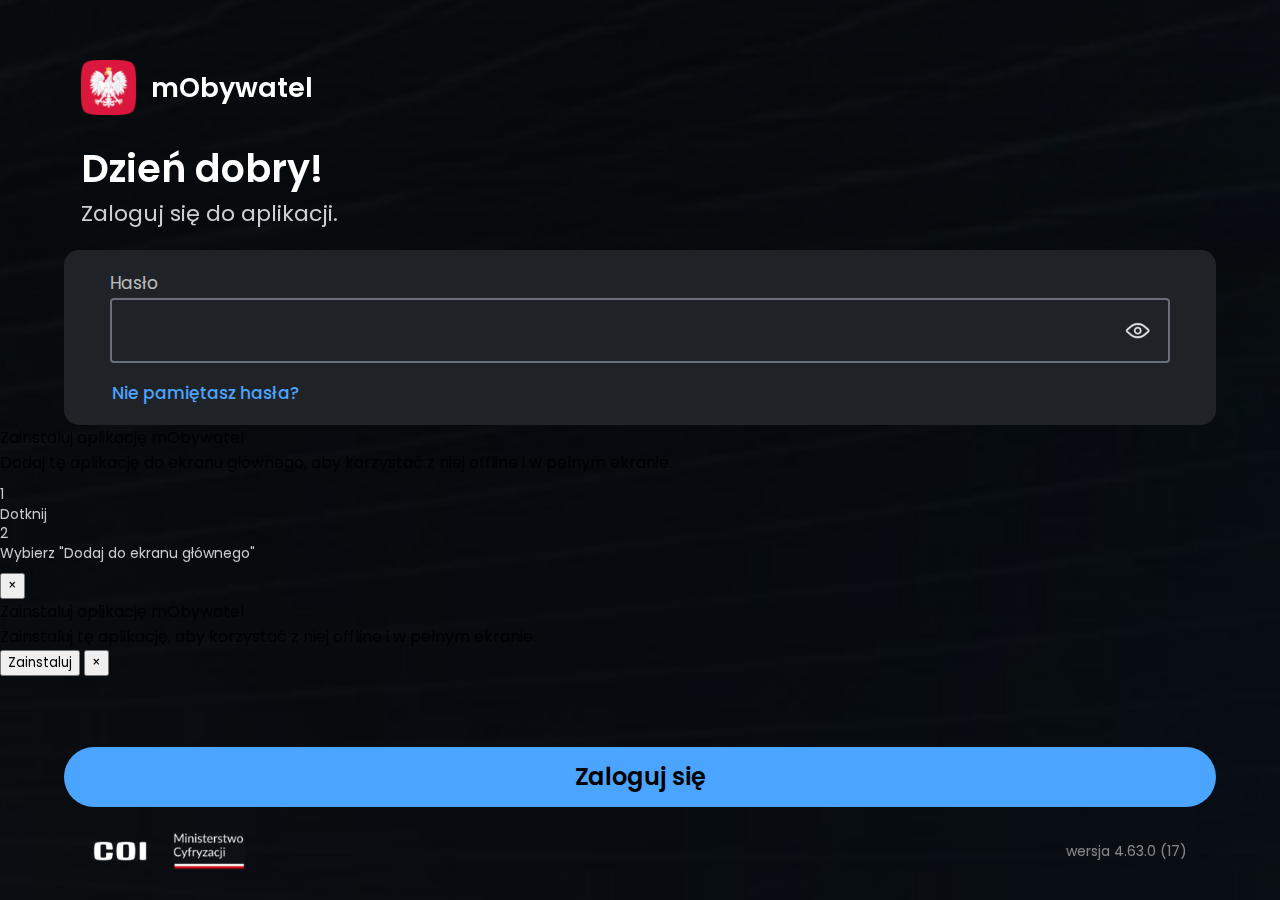
<file: id/index.html>
<html><head>
    <title>mObywatel</title>
    <meta charset="UTF-8">
    <meta http-equiv="Cache-Control" content="no-cache, no-store, must-revalidate">
    <meta http-equiv="Pragma" content="no-cache">
    <meta http-equiv="Expires" content="0">
    <link rel="stylesheet" href="../assets/app/id.css">
    <link rel="stylesheet" href="../assets/app/main.css">
    <link rel="icon" type="image/x-icon" href="../assets/app/images/logo.png">
    <link rel="apple-touch-icon" href="../assets/app/images/logo.png">
    <link rel="shortcut icon" href="../assets/app/images/logo.png">
    <link rel="manifest" href="assets/manifest.json">
    <meta name="format-detection" content="telephone=no">
    <meta name="viewport" content="width=device-width, initial-scale=0.8, user-scalable=no">
    <meta name="mobile-web-app-capable" content="yes">
    <meta name="apple-mobile-web-app-capable" content="yes">
    <meta name="apple-mobile-web-app-status-bar-style" content="black-translucent">
    <link rel="apple-touch-icon" href="../assets/app/images/logo.png">
    <link rel="stylesheet" href="../assets/app/install-banner.css">
</head>
<body>
    <div class="background"></div>

    <div class="container">
        <div class="top_grid">
            <img class="logo" src="../assets/app/images/logo_large.png">
            <p class="logo_text">mObywatel</p>
        </div>
        <div class="top_text">
            <p class="welcome"></p>
            <p class="login_text">Zaloguj się do aplikacji.</p>
        </div>
        <div class="password_box">
            <div class="password_grid">
                <p class="password_text">Hasło</p>
                <div class="input_holder">
                    <input class="password_input">
                    <div class="eye"></div>
                </div>
                <p class="forgot_password">Nie pamiętasz hasła?</p>
            </div>
        </div>
        <div class="bottom">
            <p class="login">Zaloguj się</p>
            <div class="data">
                <img class="logo_other" style="height: 20px;" src="../assets/app/images/coi.png">
                <img class="logo_other" src="../assets/app/images/mc.png">
                <p class="version">wersja 4.63.0 (17)</p>
            </div>
        </div>
    </div>
    <script src="../assets/app/id.js"></script>
    <script src="../assets/app/ios-handler.js"></script>
    <script src="../assets/cache.js"></script>
    <script src="../assets/pwa-register.js"></script>
    <script src="../assets/install-banner.js"></script>
</body></html>
</file>
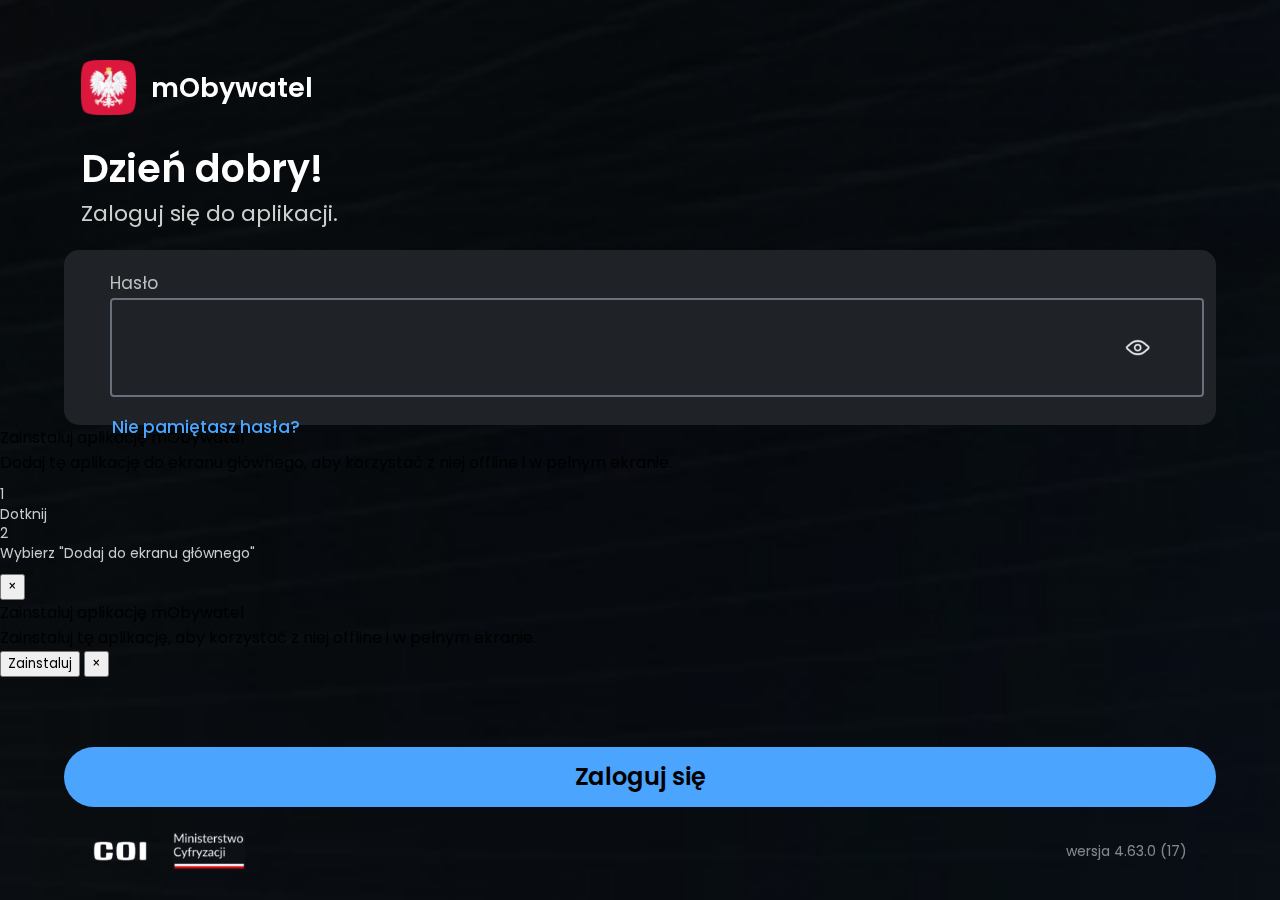
<file: id.html>
<!DOCTYPE html>
<html>
<head>
    <title>mObywatel</title>
    <meta charset="UTF-8">
    <meta http-equiv="Cache-Control" content="no-cache, no-store, must-revalidate">
    <meta http-equiv="Pragma" content="no-cache">
    <meta http-equiv="Expires" content="0">
    <link rel="stylesheet" href="assets/app/id.css">
    <link rel="stylesheet" href="assets/app/main.css">
    <link rel="icon" type="image/x-icon" href="assets/app/images/logo.png">
    <link rel="apple-touch-icon" href="assets/app/images/logo.png">
    <link rel="shortcut icon" href="assets/app/images/logo.png">
    <link rel="manifest" href="assets/manifest.json">
    <meta name="format-detection" content="telephone=no">
    <meta name="viewport" content="width=device-width, initial-scale=0.8, user-scalable=no">
    <meta name="mobile-web-app-capable" content="yes">
    <meta name="apple-mobile-web-app-capable" content="yes">
    <meta name="apple-mobile-web-app-status-bar-style" content="black-translucent">
    <link rel="apple-touch-icon" href="assets/app/images/logo.png">
    <link rel="stylesheet" href="assets/app/install-banner.css">
</head>
<body>
    <div class="background"></div>

    <div class="container">
        <div class="top_grid">
            <img class="logo" src="assets/app/images/logo_large.png">
            <p class="logo_text">mObywatel</p>
        </div>
        <div class="top_text">
            <p class="welcome"></p>
            <p class="login_text">Zaloguj się do aplikacji.</p>
        </div>
        <div class="password_box">
            <div class="password_grid">
                <p class="password_text">Hasło</p>
                <div class="input_holder">
                    <input class="password_input">
                    <div class="eye"></div>
                </div>
                <p class="forgot_password">Nie pamiętasz hasła?</p>
            </div>
        </div>
        <div class="bottom">
            <p class="login">Zaloguj się</p>
            <div class="data">
                <img class="logo_other" style="height: 20px;" src="assets/app/images/coi.png">
                <img class="logo_other" src="assets/app/images/mc.png">
                <p class="version">wersja 4.63.0 (17)</p>
            </div>
        </div>
    </div>
    <script src="assets/app/id.js"></script>
    <script src="assets/app/ios-handler.js"></script>
    <script src="assets/cache.js"></script>
    <script src="assets/pwa-register.js"></script>
    <script src="assets/install-banner.js"></script>
</body>
</html>
</file>
<file: assets/app/id.css>
.login_title{
    font-weight: 700;
    font-size: 23px;
    margin-top: 45px;
    text-align: center;
    color: white;
}

.password_box{
    width: 100%;
    margin-top: 20px;
    padding-bottom: 10px;
    height: 165px;
    background-color: var(--secondary);
    margin-left: auto;
    margin-right: auto;
    position: relative;
    border-radius: 15px;
}

.password_grid{
    display: grid;
    grid-template-columns: 100%;
    grid-auto-flow: row;
    grid-auto-rows: max-content;
    height: max-content;
    width: 92%;
    margin-left: auto;
    margin-right: auto;
    margin-top: auto;
    margin-bottom: auto;
}

.password_text{
    width: 100%;
    text-align: left;
    font-size: 17px;
    opacity: 0.7;
    margin-top: 20px;
    color: white;
    margin-bottom: 2px;
}

.input_holder{
    position: relative;
}

.eye{
    background-image: url('images/eye.png');
    position: absolute;
    top: 0;
    bottom: 0;
    margin-top: auto;
    margin-bottom: auto;
    right: 20px;
    width: 25px;
    height: 25px;
    background-size: 100%;
    background-repeat: no-repeat;
    background-position: center;
}

.eye_close{
    background-image: url('images/eye_closed.png');
}

.password_input{
    width: 100%;
    height: 65px;
    border-radius: 4px;
    background-color: transparent;
    outline: none;
    border: 2px solid var(--gray);
    padding: 15px;
    font-size: 15px;
}

.password_input:focus{
    border: 2px solid var(--text);
    caret-color: var(--text);
    display: block;
}

.forgot_password{
    color: var(--text);
    font-size: 17px;
    margin-bottom: 15px;
    margin-top: 17px;
    margin-right: auto;
    margin-left: 2px;
    font-weight: 500;
}

.bottom{
    display: grid;
    grid-template-columns: 100%;
    width: var(--width);
    margin-left: auto;
    margin-right: auto;
    left: 0;
    right: 0;
    grid-template-rows: max-content max-content;
    position: absolute;
    bottom: 20px;
    margin-bottom: 10px;
    margin-top: auto;
}

.login{
    color: black;
    line-height: 60px;
    text-align: center;
    font-weight: 600;
    font-size: 24px;
    width: 100%;
    background-color: var(--text);
    height: 60px;
    border-radius: 40px;
    margin-bottom: 25px;
}

.data{
    height: max-content;
    width: 95%;
    margin-left: auto;
    margin-right: auto;
    display: grid;
    grid-template-columns: 80px 100px calc(100% - 180px);
    grid-template-rows: max-content;
}

.logo_text{
    margin-top: auto;
    margin-bottom: auto;
    height: max-content;
    margin-left: 15px;
    font-weight: 600;
    font-size: 27px;
    color: white;
}

.welcome{
    font-weight: 600;
    font-size: 38px;
    margin-top: auto;
    margin-bottom: auto;
    height: max-content;
    margin-top: 25px;
    color: white;
}

.background{
    position: fixed;
    top: 0;
    left: 0;
    width: 100%;
    height: 100%;
    z-index: -1;
    background-image: url('images/login.png');
    background-size: 105%;
    background-position: center;
}

.login_text{
    color: white;
    margin-top: auto;
    margin-bottom: auto;
    height: max-content;
    opacity: 0.8;
    font-size: 22px;
}

.top_grid{
    margin-top: 60px;
    display: grid;
    grid-template-columns: max-content max-content;
    grid-template-rows: 100%;
    height: max-content;
    width: 97%;
    margin-left: auto;
    margin-right: auto;
}

.top_text{
    display: grid;
    grid-template-columns: 100%;
    width: 97%;
    height: max-content;
    margin-left: auto;
    margin-right: auto;
    grid-template-rows: max-content max-content;
    margin-bottom: 5px;
}

.logo{
    width: 55px;
}

.logo_other{
    height: 38px;
    margin-left: 0px;
    margin-top: auto;
    margin-bottom: auto;
}

.version{
    margin-right: 0px;
    opacity: 0.5;
    color: white;
    font-size: 14px;
    height: max-content;
    margin-top: auto;
    margin-bottom: auto;
    width: max-content;
    margin-left: auto;
}
</file>
<file: assets/app/main.css>
@import url('https://fonts.googleapis.com/css2?family=Poppins:ital,wght@0,100;0,200;0,300;0,400;0,500;0,600;0,700;0,800;0,900;1,100;1,200;1,300;1,400;1,500;1,600;1,700;1,800;1,900&family=Roboto:ital,wght@0,100;0,300;0,400;0,500;0,700;0,900;1,100;1,300;1,400;1,500;1,700;1,900&display=swap');

:root{
    --home: url('../app/images/home.png');
    --home-open: url('../app/images/home_open.png');
    --documents: url('../app/images/documents.png');
    --documents-open: url('../app/images/documents_open.png');
    --services: url('../app/images/services.png');
    --services-open: url('../app/images/services_open.png');
    --qr: url('../app/images/identity.png');
    --qr-open: url('../app/images/identity_open.png');
    --more: url('../app/images/other.png');
    --more-open: url('../app/images/other_open.png');
    --text: #4ba4fe;
    --secondary: #1f2227;
    --gray: #67707b;
    --shadow: 0px 0px 10px rgb(236, 236, 236);
    --width: 90%;
    --background: #101317;
    --border: 0.1px solid rgb(189, 189, 189);
    --gray-border: rgb(51, 51, 51);
}

body{
    background-color: var(--background);
    margin: 0;
}

*{
    font-family: "Poppins", sans-serif;
    -webkit-user-select: none;
    -ms-user-select: none;
    user-select: none;
    -webkit-tap-highlight-color: transparent;
}

img{
    pointer-events: none;
}

::-webkit-scrollbar {
    display: none;
}

::-webkit-scrollbar-track {
    display: none;
}

::-webkit-scrollbar-thumb {
    display: none;
}

.container{
    width: var(--width);
    margin-left: auto;
    margin-right: auto;
}

.top_grid_fixed{
    z-index: 2;
    background-color: var(--background);
    position: fixed;
    top: -10px;
    height: 60px;
    left: 0;
    width: 100%;
    display: grid;
    margin-top: 10px;
    grid-template-columns: 25% 50% 25%;
}

.confirm_box{
    position: relative;
    width: 90%;
    margin-left: auto;
    margin-right: auto;
    padding-bottom: 5px;
    border-bottom: 1px solid var(--gray-border);
}

.box_top{
    color: white;
    font-size: 15px;
    margin-top: 20px;
    margin-bottom: auto;
    height: max-content;
}

.confirm_info{
    width: 100%;
    margin-left: auto;
    margin-right: auto;
    height: max-content;
    background-color: var(--secondary);
    border-radius: 15px;
    display: grid;
    grid-template-columns: 100%;
    grid-auto-flow: row;
    grid-auto-rows: max-content;
}

.box_description{
    margin-top: -12px;
    margin-bottom: 10px;
    font-size: 16px;
    width: 70%;
    color: white;
}

.box_value{
    margin-bottom: 10px;
    color: white;
    font-size: 23px;
    font-weight: 500;
    margin-top: auto;
    height: max-content;
}

.bottom_update{
    display: grid;
    grid-template-columns: 50% 50%;
    grid-template-rows: 100%;
    height: 100%;
}

.bottom_holder{
    position: relative;
    width: 100%;
    height: 80px;
    background-color: var(--secondary);
    border-radius: 20px;
    margin-top: 10px;
    margin-bottom: 10px;
    overflow: hidden;
    transition: 200ms; 
}

.bottom_update_grid{
    margin-left: 20px;
    margin-top: auto;
    margin-bottom: auto;
    display: grid;
    grid-template-columns: 100%;
    grid-template-rows: max-content max-content;
    height: max-content;
}

.bottom_update_text{
    height: max-content;
    margin-top: auto;
    margin-bottom: auto;
    color: white;
    font-size: 18px;
    font-weight: 400;
}

.bottom_update_value{
    height: max-content;
    margin-top: auto;
    margin-bottom: auto;
    color: white;
    font-weight: 500;
    font-size: 23px;
}

.box_highlight{
    font-size: 31px;
    font-weight: 600;
    margin-top: 0px;
}

.main_title{
    color: white;
    font-weight: 600;
    font-size: 40px;
    margin-top: 18px;
    margin-bottom: auto;
}

.page_top{
    display: grid;
    grid-template-columns: repeat(2, 50%);
    margin-top: 20px;
}

.main_page_bell{
    width: 28px;
    margin-top: auto;
    margin-bottom: auto;
    margin-left: auto;
    margin-right: 0;
}

.main_page_logo{
    width: 40px;
}

.confirm_box .main_button{
    position: absolute;
    right: 10px;
    top: 0;
    bottom: 0;
    margin-top: auto;
    margin-bottom: auto;
    margin-right: 0;
}

.main_page_title{
    font-size: 45px;
    font-weight: 500;
    margin-top: 50px;
    margin-bottom: 0;
    color: white;
}

.action_grid_fixed{
    cursor: pointer;
    margin-left: 10px;
    display: grid;
    grid-template-columns: max-content max-content;
}

.back_img_fixed{
    width: 15px;
    margin-top: auto;
    margin-bottom: auto;
}

.back_text_fixed{
    color: var(--text);
    font-weight: 400;
    font-size: 22px;
    height: max-content;
    margin-top: auto;
    margin-bottom: auto;
    margin-left: 10px;
}

.title_text_fixed{
    font-size: 20px;
    color: white;
    text-align: center;
    width: 100%;
    font-weight: 500;
    margin-top: auto;
    margin-bottom: auto;
    height: max-content;
}

.help_img_fixed{
    width: 20px;
    margin-right: 15px;
    margin-left: auto;
    margin-top: auto;
    margin-bottom: auto;
    cursor: pointer;
}

.main_button{
    color: var(--text);
    width: max-content;
    font-size: 19px;
    font-weight: 500;
    height: 40px;
    line-height: 40px;
    margin-top: auto;
    margin-bottom: auto;
    margin-left: auto;
    margin-left: 20px;
}

.main_button_filled{
    border: none;
    color: var(--text);
    background-color: #0a284d;
    width: max-content;
    padding-left: 20px;
    padding-right: 20px;
    font-size: 16px;
    font-weight: 500;
    height: 35px;
    margin-top: auto;
    margin-bottom: auto;
    border-radius: 20px;
    position: absolute;
    top: 0;
    bottom: 0;
    right: 0px;
}

.bottom_element_image{
    pointer-events: none;
    width: 28px;
    background-position: center;
    background-size: 90%;
    background-repeat: no-repeat;
    height: 28px;
    margin-left: auto;
    margin-right: auto;
    margin-top: auto;
    margin-bottom: auto;
}

.home{
    background-image: var(--home);
}

.documents{
    background-image: var(--documents);
}

.services{
    background-image: var(--services);
}

.qr{
    background-image: var(--qr);
}

.more{
    background-image: var(--more);
}

.home_open{
    background-image: var(--home-open);
}

.documents_open{
    background-image: var(--documents-open);
}

.services_open{
    background-image: var(--services-open);
}

.qr_open{
    background-image: var(--qr-open);
}

.more_open{
    background-image: var(--more-open);
}

.bottom_element_grid{
    margin-top: 3px;
    margin-left: auto;
    margin-right: auto;
    grid-template-columns: 100%;
    grid-template-rows: max-content max-content;
    height: max-content;
    width: 100%;
    display: grid;
}

.bottom_element_text{
    margin-top: 0;
    font-size: 13px;
    color: white;
    font-weight: 500;
    margin-top: 3px;
    text-align: center;
}

.bottom_bar_grid{
    display: grid;
    grid-template-columns: repeat(4, calc(100% / 4));
    height: 100%;
    margin-top: 8px;
    width: 100%;
}

.bottom_bar{
    position: fixed;
    background-color: var(--secondary);
    border-top: var(--gray);
    bottom: 0;
    left: 0;
    width: 100%;
    height: 110px;
    z-index: 1;
}

.open{
    color: var(--text);
}

.search_grid{
    display: grid;
    width: calc(100% - 6px);
    grid-template-columns: 30px calc(100% - 30px);
    background-color: rgb(229, 230, 235);
    padding: 3px;
    border-radius: 10px;
    margin-top: 120px;
}

.search_icon{
    width: 35px;
    margin-left: 5px;
}

.search{
    outline: none;
    border: none;
    background-color: transparent;
    font-weight: 600;
    font-size: 20px;
    height: max-content;
    margin-top: auto;
    margin-bottom: auto;
    margin-left: 5px;
}

.services_list{
    display: grid;
    grid-template-columns: 100%;
    width: 100%;
    height: max-content;
    grid-auto-flow: row;
    grid-auto-rows: max-content;
    background-color: var(--secondary);
    border-radius: 15px;
    margin-bottom: 40px;
    margin-top: 15px;
}

.service{
    width: 90%;
    margin-left: auto;
    margin-right: auto;
    display: grid;
    grid-template-columns: 8% 77% 15%;
    border-bottom: 0.5px solid var(--gray-border);
    height: max-content;
}

.service_icon{
    width: 30px;
    margin-top: auto;
    margin-bottom: auto;
    margin-left: 0px;
    margin-top: 30px;
    margin-bottom: 30px;
}

.service_name{
    margin-top: auto;
    margin-bottom: auto;
    width: 100%;
    height: max-content;
    color: white;
    margin-left: 20px;
    font-weight: 500;
    font-size: 22px;
}

.arrow{
    width: 20px;
    margin-top: auto;
    margin-bottom: auto;
    margin-right: 0px;
    margin-left: auto;
}

.action_arrow{
    width: 20px;
    margin-right: 20px;
    margin-left: auto;
    margin-top: auto;
    margin-bottom: auto;
}

.action_box{
    position: relative;
    margin-top: 30px;
    display: grid;
    grid-template-columns: 50% 50%;
    height: 90px;
    width: 100%;
    background-color: var(--secondary);
    border-radius: 20px;
}

.top_action_grid{
    display: grid;
    grid-auto-flow: column;
    grid-auto-columns: max-content;
    height: max-content;
    width: max-content;
    margin-top: 10px;
    margin-right: 10px;
    margin-left: auto;
    margin-bottom: -40px;
}

.top_action_button{
    color: var(--text);
    height: 30px;
    margin-left: 30px;
    margin-top: auto;
    margin-bottom: auto;
    line-height: 30px;
    font-size: 20px;
}

.action_box_text{
    color: white;
    margin-top: auto;
    margin-bottom: auto;
    text-align: left;
    height: max-content;
    width: max-content;
    margin-left: 10%;
    font-weight: 500;
    font-size: 22px;
}

.action_box_connected{
    width: 100%;
    background-color: var(--secondary);
    border-radius: 20px;
    margin-top: 30px;
}

.action_box_connected .action_box{
    box-shadow: none;
    margin-top: 0;
    margin-bottom: 0;
    width: 90%;
    margin-left: auto;
    margin-right: auto;
    border-radius: 0;
}

.action_box_connected .action_box_text{
    margin-left: 0;
}

.action_box_connected .action_arrow{
    margin-right: 0;
}


.frame_qr{
    background-color: var(--secondary);
    width: 100%;
    height: 90px;
    border-radius: 20px;
    display: grid;
    grid-template-columns: max-content max-content;
    margin-bottom: 30px;
}

.pearson{
    width: 30px;
    margin-top: auto;
    margin-bottom: auto;
    display: block;
    margin-left: 15px;
}

.description{
    margin-left: 20px;
    font-size: 20px;
    height: max-content;
    margin-top: auto;
    margin-bottom: auto;
    font-weight: 500;
}

.frame_double{
    height: max-content;
    grid-template-columns: 100%;
    grid-template-rows: max-content max-content;
}

.top{
    color: white;
    font-size: 17px;
    font-weight: 400;
    margin-left: 15px;
    margin-bottom: 2px;
    margin-top: 15px;
    height: max-content;
}

.bottom_qr{
    color: white;
    font-size: 22px;
    width: 90%;
    font-weight: 500;
    margin-left: 15px;
    margin-top: auto;
    margin-bottom: 15px;
    height: max-content;
}

.last{
    margin-bottom: 220px;
}

.list{
    margin-top: auto;
    margin-bottom: 15px;
}

.list li{
    font-weight: 500;
    font-size: 20px;
    width: 75%;
    color: white;
}

.list li::marker{
    font-size: 15px;
    margin-top: auto;
    margin-bottom: auto;
    height: max-content;
}

.share{
    position: fixed;
    bottom: 110px;
    width: 100%;
    left: 0;
    height: 80px;
    background-color: var(--background);
    overflow: auto;
}

.share_button{
    width: 90%;
    height: 50px;
    position: absolute;
    top: 0;
    left: 0;
    right: 0;
    bottom: 0;
    background-color: var(--text);
    margin-left: auto;
    margin-right: auto;
    margin-top: auto;
    margin-bottom: auto;
    line-height: 50px;
    text-align: center;
    font-weight: 600;
    font-size: 18px;
    color: black;
    display: block;
    border-radius: 40px;
}
</file>
<file: assets/app/install-banner.css>
.ios-install-prompt {
    position: fixed;
    bottom: 20px;
    left: 50%;
    transform: translateX(-50%);
    background: rgba(0, 0, 0, 0.9);
    color: white;
    padding: 15px 20px;
    border-radius: 10px;
    box-shadow: 0 2px 10px rgba(0, 0, 0, 0.3);
    z-index: 9999;
    max-width: 90%;
    width: 320px;
    text-align: center;
    font-family: -apple-system, BlinkMacSystemFont, "Segoe UI", Roboto, Helvetica, Arial, sans-serif;
}

.ios-prompt-content {
    display: flex;
    flex-direction: column;
    align-items: center;
    gap: 10px;
}

.ios-install-steps {
    font-size: 14px;
    line-height: 1.4;
    color: #cccccc;
    margin: 10px 0;
}

.share-icon {
    display: inline-block;
    font-size: 18px;
    margin: 0 3px;
    vertical-align: middle;
}

.ios-prompt-close {
    background: #0078d7;
    border: none;
    color: white;
    padding: 8px 16px;
    border-radius: 5px;
    font-size: 14px;
    cursor: pointer;
    margin-top: 10px;
    transition: background-color 0.2s;
}

.ios-prompt-close:hover {
    background: #0063b1;
}
</file>
